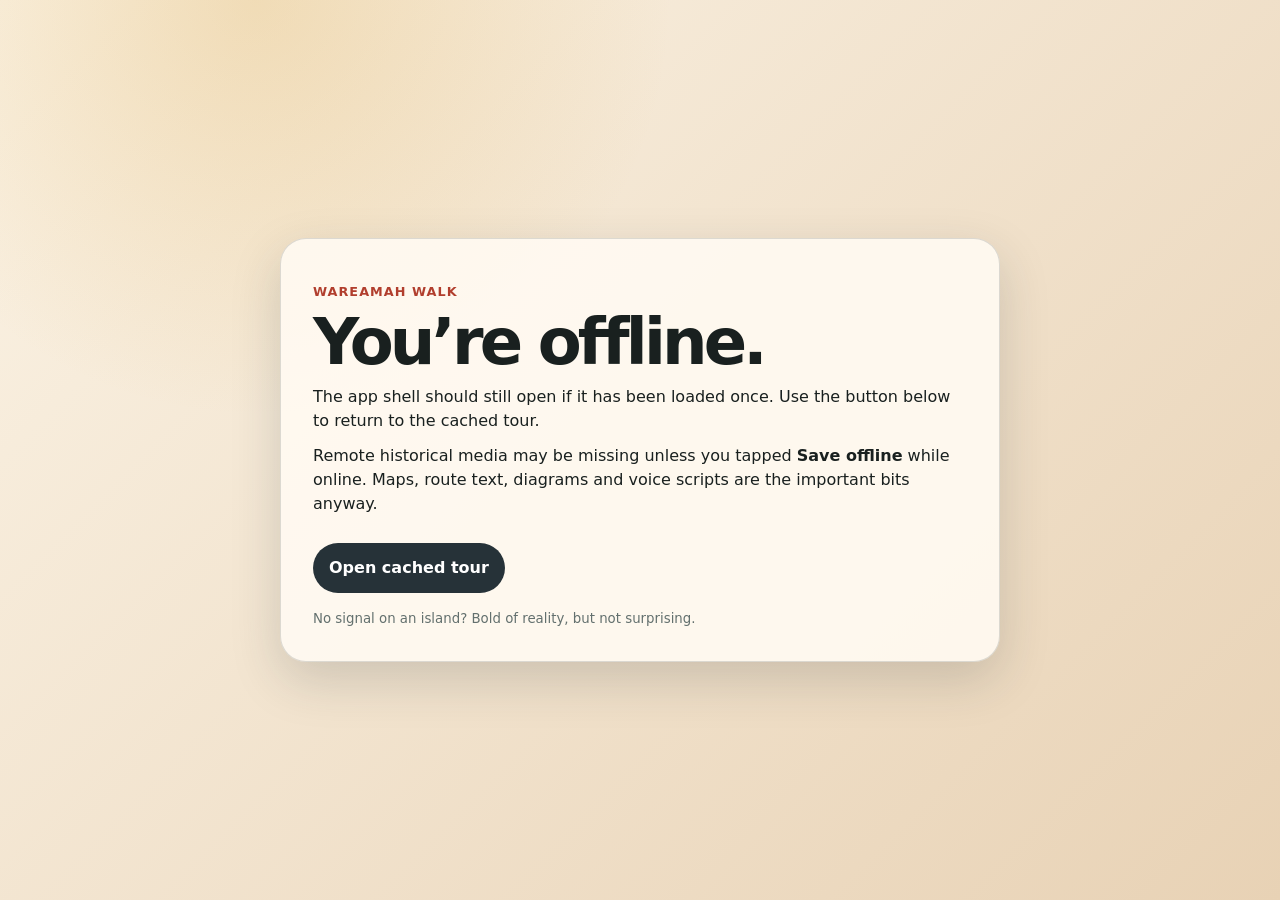
<file: offline.html>
<!doctype html>
<html lang="en">
<head>
  <meta charset="utf-8" />
  <meta name="viewport" content="width=device-width, initial-scale=1, viewport-fit=cover" />
  <meta name="theme-color" content="#263238" />
  <title>Offline — Wareamah Walk</title>
  <style>
    :root { color-scheme: light; --ink:#19201f; --paper:#f7efe2; --dark:#263238; --accent:#b13e2d; --muted:#63706e; }
    * { box-sizing: border-box; }
    body { margin: 0; min-height: 100vh; display: grid; place-items: center; padding: 1rem; font: 16px/1.5 system-ui, -apple-system, BlinkMacSystemFont, "Segoe UI", sans-serif; color: var(--ink); background: radial-gradient(circle at 20% 0%, rgba(217,164,65,.26), transparent 26rem), linear-gradient(135deg,#fbf3e5,#e8d2b5); }
    main { width: min(720px, 100%); background: rgba(255,250,241,.92); border: 1px solid rgba(38,50,56,.16); border-radius: 26px; padding: clamp(1.2rem,4vw,2rem); box-shadow: 0 18px 50px rgba(38,50,56,.18); }
    h1 { margin: 0 0 .5rem; font-size: clamp(2rem, 8vw, 4rem); line-height: .96; letter-spacing: -.06em; }
    p { margin: .7rem 0; }
    .eyebrow { color: var(--accent); font-weight: 900; letter-spacing: .08em; text-transform: uppercase; font-size: .8rem; }
    a { display: inline-block; margin-top: 1rem; border-radius: 999px; padding: .8rem 1rem; background: var(--dark); color: white; text-decoration: none; font-weight: 900; }
    small { display: block; color: var(--muted); margin-top: 1rem; }
  </style>
</head>
<body>
  <main>
    <p class="eyebrow">Wareamah Walk</p>
    <h1>You’re offline.</h1>
    <p>The app shell should still open if it has been loaded once. Use the button below to return to the cached tour.</p>
    <p>Remote historical media may be missing unless you tapped <strong>Save offline</strong> while online. Maps, route text, diagrams and voice scripts are the important bits anyway.</p>
    <a href="./index.html">Open cached tour</a>
    <small>No signal on an island? Bold of reality, but not surprising.</small>
  </main>
</body>
</html>
</file>
